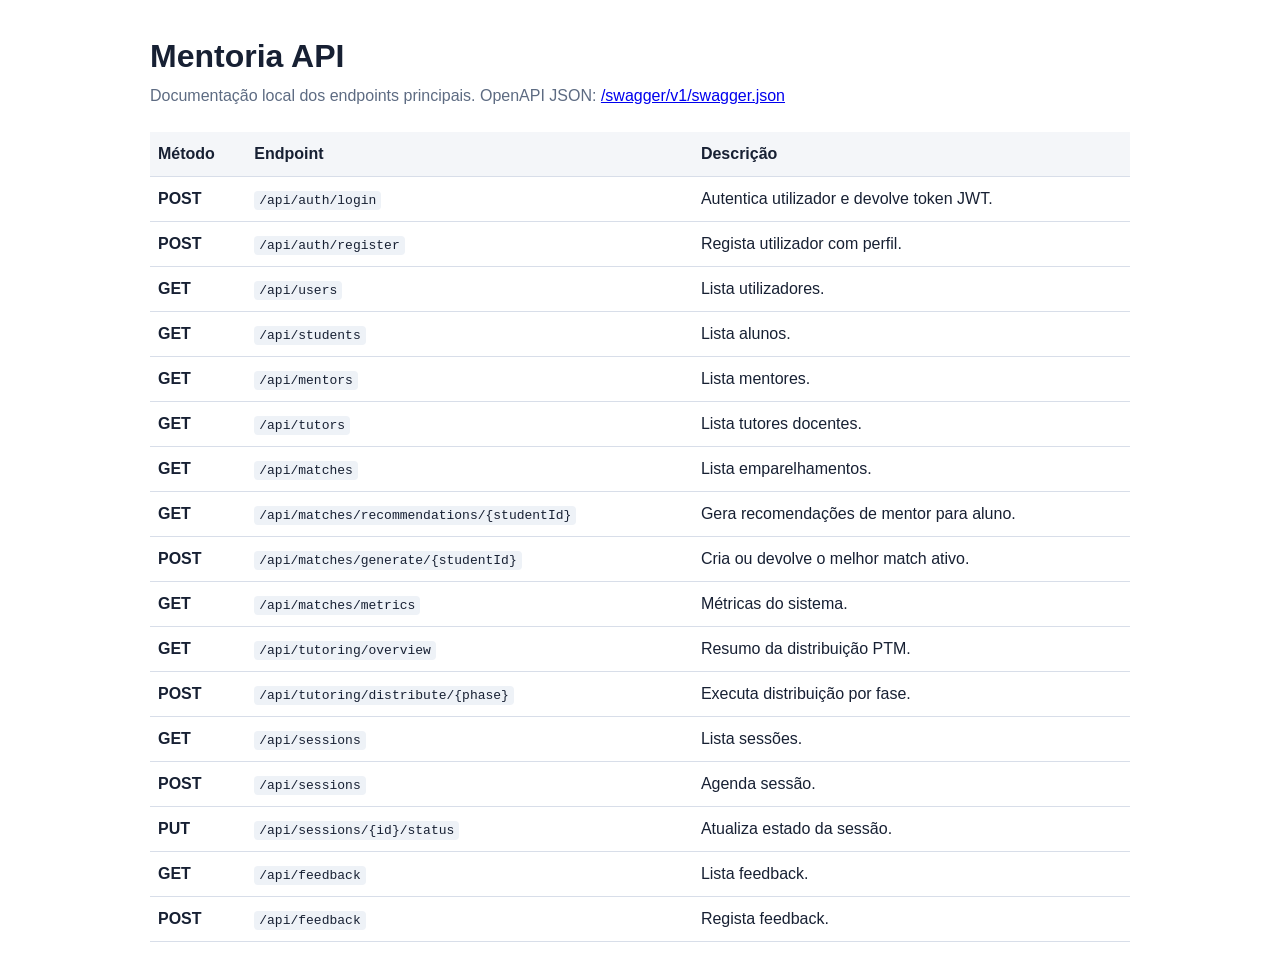
<file: MentoriaAPI/wwwroot/swagger/index.html>
<!DOCTYPE html>
<html lang="pt-PT">
<head>
  <meta charset="utf-8" />
  <meta name="viewport" content="width=device-width, initial-scale=1" />
  <title>Mentoria API - Swagger</title>
  <style>
    body { font-family: Arial, sans-serif; max-width: 980px; margin: 32px auto; padding: 0 20px; color: #172033; line-height: 1.5; }
    h1 { margin-bottom: 4px; }
    .small { color: #5d6b82; margin-top: 0; }
    table { border-collapse: collapse; width: 100%; margin-top: 24px; }
    th, td { border-bottom: 1px solid #d8dee9; padding: 10px 8px; text-align: left; vertical-align: top; }
    th { background: #f4f6f9; }
    code { background: #eef2f7; padding: 2px 5px; border-radius: 4px; }
    .badge { display: inline-block; min-width: 54px; font-weight: 700; }
  </style>
</head>
<body>
  <h1>Mentoria API</h1>
  <p class="small">Documentação local dos endpoints principais. OpenAPI JSON: <a href="/swagger/v1/swagger.json">/swagger/v1/swagger.json</a></p>
  <table>
    <thead><tr><th>Método</th><th>Endpoint</th><th>Descrição</th></tr></thead>
    <tbody>
      <tr><td><span class="badge">POST</span></td><td><code>/api/auth/login</code></td><td>Autentica utilizador e devolve token JWT.</td></tr>
      <tr><td><span class="badge">POST</span></td><td><code>/api/auth/register</code></td><td>Regista utilizador com perfil.</td></tr>
      <tr><td><span class="badge">GET</span></td><td><code>/api/users</code></td><td>Lista utilizadores.</td></tr>
      <tr><td><span class="badge">GET</span></td><td><code>/api/students</code></td><td>Lista alunos.</td></tr>
      <tr><td><span class="badge">GET</span></td><td><code>/api/mentors</code></td><td>Lista mentores.</td></tr>
      <tr><td><span class="badge">GET</span></td><td><code>/api/tutors</code></td><td>Lista tutores docentes.</td></tr>
      <tr><td><span class="badge">GET</span></td><td><code>/api/matches</code></td><td>Lista emparelhamentos.</td></tr>
      <tr><td><span class="badge">GET</span></td><td><code>/api/matches/recommendations/{studentId}</code></td><td>Gera recomendações de mentor para aluno.</td></tr>
      <tr><td><span class="badge">POST</span></td><td><code>/api/matches/generate/{studentId}</code></td><td>Cria ou devolve o melhor match ativo.</td></tr>
      <tr><td><span class="badge">GET</span></td><td><code>/api/matches/metrics</code></td><td>Métricas do sistema.</td></tr>
      <tr><td><span class="badge">GET</span></td><td><code>/api/tutoring/overview</code></td><td>Resumo da distribuição PTM.</td></tr>
      <tr><td><span class="badge">POST</span></td><td><code>/api/tutoring/distribute/{phase}</code></td><td>Executa distribuição por fase.</td></tr>
      <tr><td><span class="badge">GET</span></td><td><code>/api/sessions</code></td><td>Lista sessões.</td></tr>
      <tr><td><span class="badge">POST</span></td><td><code>/api/sessions</code></td><td>Agenda sessão.</td></tr>
      <tr><td><span class="badge">PUT</span></td><td><code>/api/sessions/{id}/status</code></td><td>Atualiza estado da sessão.</td></tr>
      <tr><td><span class="badge">GET</span></td><td><code>/api/feedback</code></td><td>Lista feedback.</td></tr>
      <tr><td><span class="badge">POST</span></td><td><code>/api/feedback</code></td><td>Regista feedback.</td></tr>
    </tbody>
  </table>
</body>
</html>
</file>
